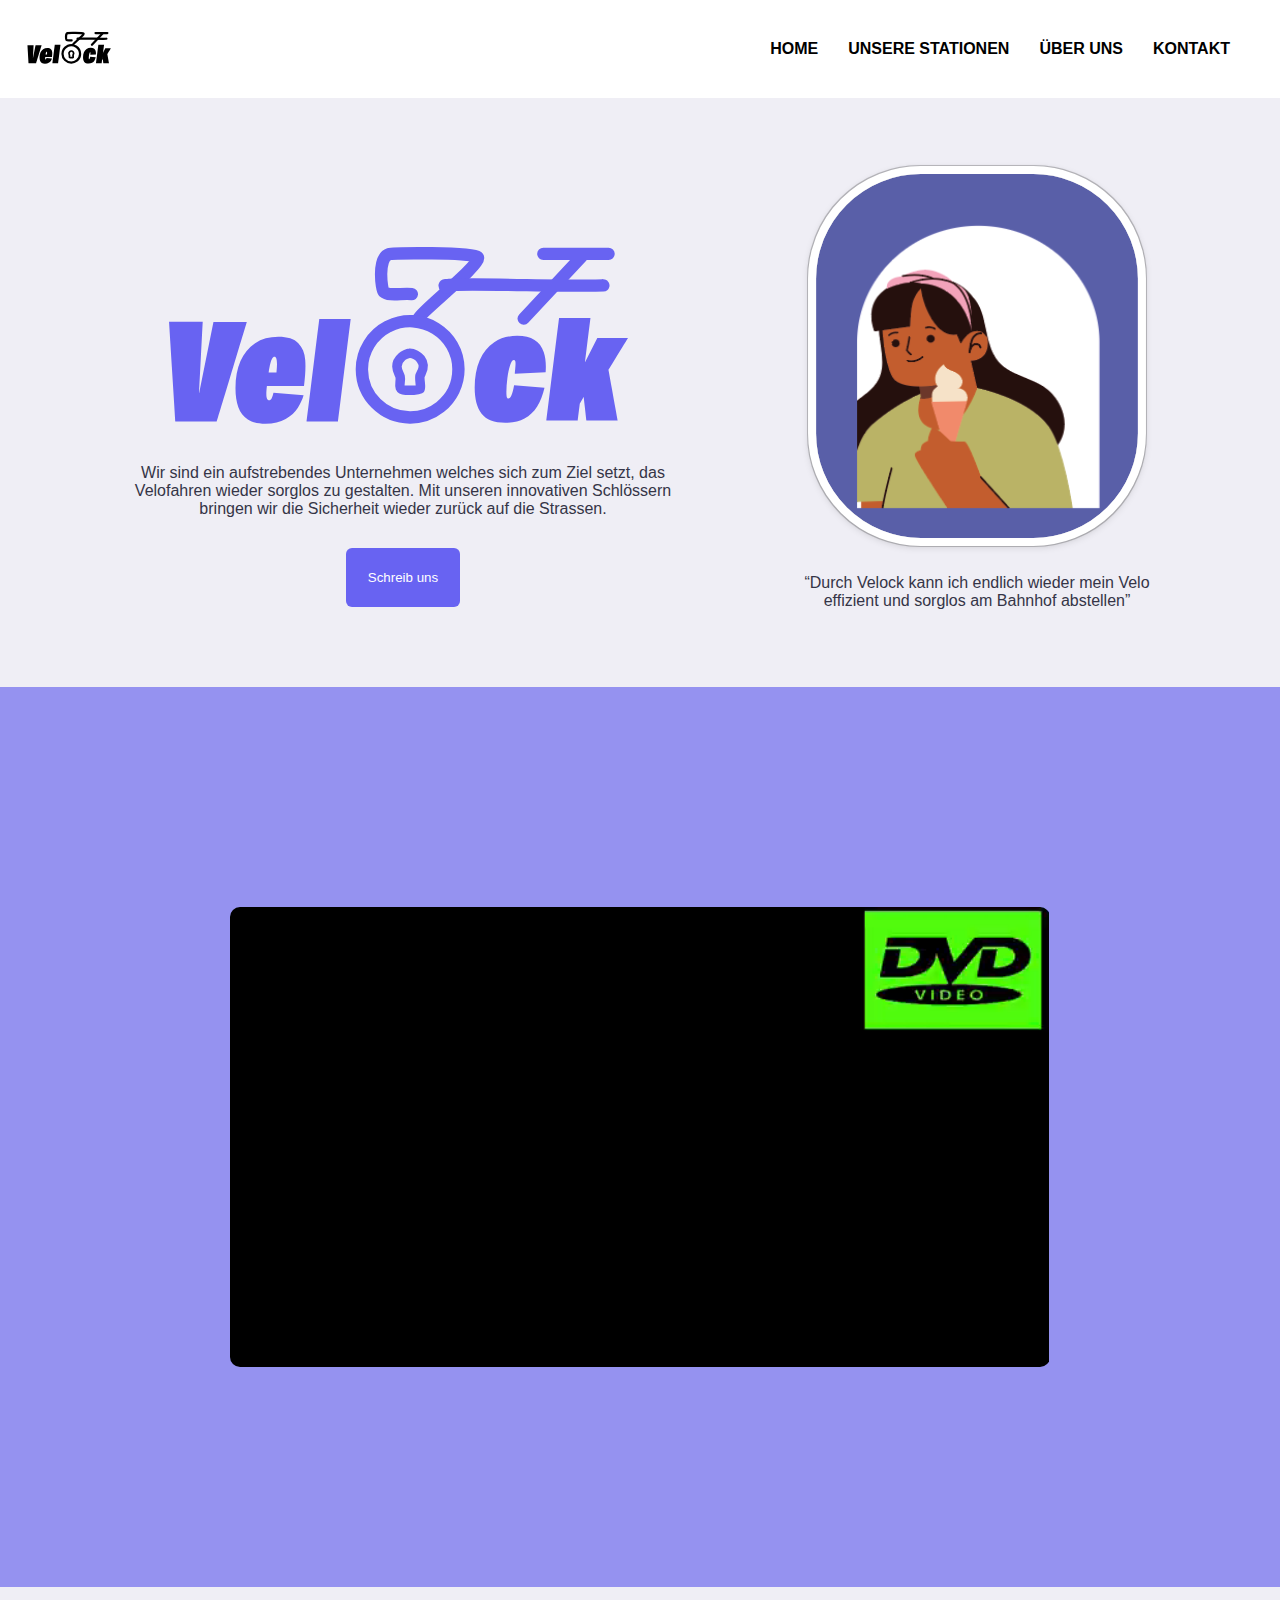
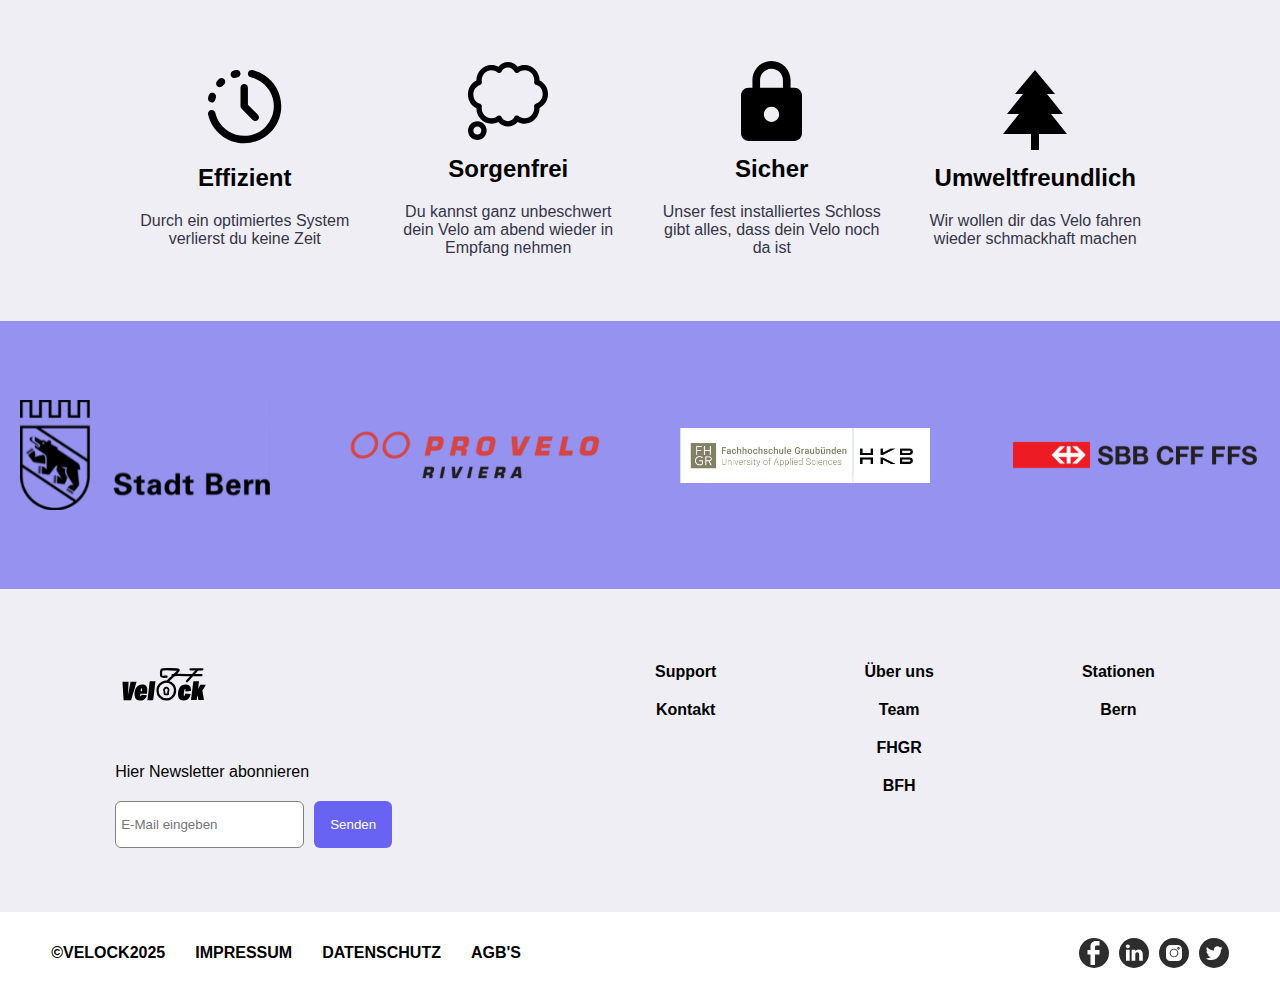
<file: index.html>
<!DOCTYPE html>
<html lang="de">
<head>
    <meta charset="UTF-8">
    <meta name="viewport" content="width=device-width, initial-scale=1.0">
    <title>Velock</title>
    <link rel="stylesheet" href="styles.css">
</head>

<body>
    <header>
        <nav class="nav_bar">
            <ul class="menu_gesamt">
                <li id="logo_nav">
                    <a href="index.html">
                        <img src="img/logo_Velock_black.svg" alt="Velock Logo in Schwarz">
                    </a>
                </li>
                <li class="nav_menu">
                    <a href="index.html">HOME</a>
                    <a href="stationen.html">UNSERE STATIONEN</a>
                    <a href="about_us.html">ÜBER UNS</a>
                    <a href="kontakt.html">KONTAKT</a>
                </li>
            </ul>
        </nav>
    </header>   

    <!-- Abschnitt Start mit Persona -->
    <main>
        <div class="start_links">
            <img src="img/logo Velock.svg" alt="Logo">
             <a> Wir sind ein aufstrebendes Unternehmen welches sich zum Ziel setzt, das Velofahren wieder sorglos zu gestalten. Mit unseren innovativen Schlössern bringen wir die Sicherheit wieder zurück auf die Strassen. </a>
            <a href="kontakt.html"><button >Schreib uns</button></a>
       </div>

        <div class="start_rechts">
            <img src="img/Persona.svg" alt="persona">
             <a> “Durch Velock kann ich endlich wieder mein Velo effizient und sorglos am Bahnhof abstellen”</a>
        </div>

      <!-- Abschnitt Video   -->
    </main>
    <article>
        <div class="video_container"> 
            <video autoplay loop muted>
                <source src="video/DVD.mp4" type="video/mp4">
                Ihr Browser unterstützt das Video-Tag nicht.
            </video>
        </div>
    </article>

    <!-- Abschnitt Core Values -->
    <section id="values">
        <div class="effizient">
            <img src="img/effizient.svg" alt="effizient">
            <h1>Effizient</h1>
            <a>Durch ein optimiertes System verlierst du keine Zeit</a>
        </div>
        <div class="sorgenfrei">
            <img src="img/sorglos.svg" alt="sorglos">
            <h1>Sorgenfrei</h1>
            <a>Du kannst ganz unbeschwert dein Velo am abend wieder in Empfang nehmen</a>
        </div>
        <div class="sicher">
            <img src="img/sicher.svg" alt="sicher">
            <h1>Sicher</h1>
            <a>Unser fest installiertes Schloss gibt alles, dass dein Velo noch da ist</a>
        </div>
        <div class="umweltfreundlich">
            <img src="img/umweltfreundlich.svg" alt="umweltfreundlich">
            <h1>Umweltfreundlich</h1>
            <a>Wir wollen dir das Velo fahren wieder schmackhaft machen</a>

        </div>
    </section>

    <!-- Abschnitt Partner -->
     <section id="partner">
        <div class="partner_img">
            <img src="img/Stadt Bern.svg" alt="Stadt Bern">
            <img src="img/Pro Velo Logo.svg" alt="ProVelo">
            <img src="img/logo_fhgr_hkb.webp" alt="FHGR und HKB">
            <img src="img/SBB.svg" alt="SBB">
        </div>
     </section>
</body>

         <!-- Footer Shortcuts -->
<footer>
    <div class="shortcuts">
        <div class="newsletter">
            <a>
                <img src="img/logo_Velock_black.svg" alt="Velock Logo in Schwarz" href="#">
            </a>
            <a>Hier Newsletter abonnieren</a>
            <form class="login_form">
                <input type="email" id="email" name="email" placeholder="E-Mail eingeben">
                 <br>
                <button type="submit">Senden</button>
            </form>

        </div>
<div class="supportüberunsstationen">
    <ul class="support_alles">
        <li class="support">
            <a href="#">Support</a>
            <ul>
                <li><a href="#">Kontakt</a></li>
            </ul>
        </li>
        <li class="überuns">
            <a href="#">Über uns</a>
            <ul>
                <li><a href="#">Team</a></li>
                <li><a href="#">FHGR</a></li>
                <li><a href="#">BFH</a></li>
            </ul>
        </li>
        <li class="stationen">
            <a href="#">Stationen</a>
            <ul>
                <li><a href="#">Bern</a></li>
            </ul>
        </li>
    </ul>
</div>
    
        
        <!-- Footer Ending -->
    </div>
        <nav class="ending">
            <ul class="menu_ending">
                <li class="nav_ending">
                    <a href="index.html">©VELOCK2025</a>
                    <a href="#">IMPRESSUM</a>
                    <a href="#">DATENSCHUTZ</a>
                    <a href="#">AGB'S</a>
                </li> 
                <li class="socialmedia">
                    <img src="socialmedia/Facebook.svg" alt="Facebook">
                    <img src="socialmedia/Linkedin.svg" alt="Linkedin">
                    <img src="socialmedia/Instagram.svg" alt="Instagram">
                    <img src="socialmedia/Twitter.svg" alt="Twitter">
                </li>
            </ul>

        </nav>
</footer>
</html>
</file>
<file: styles.css>
*{
    padding: 0px;
    margin: 0px;
    font-family: Arial, sans-serif; 
}

body{
    background-color: #EFEEF5;
    /* font-family: Arial, sans-serif; */
}

header{
    background-color: white;
}

.menu_gesamt{
    display: flex;
    justify-content: space-between;
    align-items: center;
    padding: 10px 20px;
    list-style: none;
}

#logo_nav img {
    width: 100px;
    height: auto;
}

.nav_menu{
    display: flex;
    gap: 30px;  
    margin: 30px;  
}

.nav_menu a{
    text-decoration: none;
    color: black;
    font-weight: bold;
    transition: 0.3s;
}

.nav_menu a:hover {
    color: #9592F0;
}
    

#logo_nav{
    width: 100px;
    height: 65px;
    justify-content: left;  
    /* border: 3px black solid; */
    
}

article{
    background-color: #9592F0;
}

.video_container {
    display: flex;
    justify-content: center;
    align-items: center;
    width: 100%; /* Container nimmt die gesamte Breite ein */
    height: 100vh; /* Nimmt die gesamte Höhe des Viewports ein */
    max-width: 80%;
    max-height: 60%;
    overflow: hidden; /* Entfernt überflüssigen Inhalt */
    margin: auto;
}

video {
    width: 80%; /* Passt das Video an den Container an */
    height: auto; /* Erhält das Seitenverhältnis */
    display: block;
    border-radius: 10px;
}

main {
    background-color: #EFEEF5;
    color: #353547;
    margin: 5% 10% 6% 10%;
    display: flex; /* Aktiviert Flexbox */
    justify-content: space-between; /* Platz zwischen den Spalten */
    align-items: center; /* Horizontale Bilder vertikal ausrichten */
    gap: 40px; /* Abstand zwischen den beiden Seiten */
}

.start_links, .start_rechts {
    display: flex;
    flex-direction: column; /* Inhalt bleibt untereinander */
    align-items: center; /* Zentriert den Inhalt innerhalb der Spalten */
    text-align: center; /* Zentriert Texte unter den Bildern */
    flex: 1; /* Gleiche Breite für beide Spalten */
}

.start_links img,
.start_rechts img {
    width: 550px; /* Gleiche Breite für beide Bilder */
    height: auto; /* Seitenverhältnis bleibt erhalten */
}

.start_rechts {
    align-items: flex-end; /* Inhalt rechtsbündig */
}

.start_rechts a{
   margin-top: 20px;
    width: 350px;
}


.start_links img{
    /* border: solid; */
    width: 550px;
}

.start_rechts img{
    width: 350px;
}

.start_links button{
    background-color: #6863F2;
    color: white;
    margin-top: 30px;
    padding: 20px;
    border-radius: 6px;
    border: 2px solid transparent;
    transition: 0.3s ease;
}

.start_links button:hover{
    cursor: pointer;
    color: #6863F2;
    background-color: #EFEEF5;
    border: 2px solid #6863F2
}

#values{
    display: flex;
    justify-content: space-between;
    align-items: center;
    justify-content: center;
    text-align: center;
    margin: 5% 10% 5% 10%;
    gap: 30px;
}

#values div {
    flex: 1; /* Alle Spalten nehmen gleich viel Platz ein */
}

#values img{
    width: 80px; /* Einheitliche Breite */
    height: 80px; /* Einheitliche Höhe */
    object-fit: contain; /* Behält das Seitenverhältnis des Bildes bei */
    padding: 10px;
}

#values h1 {
    font-size: 24px;
}

#values a{
    display: block;
    margin-top: 20px;
    color: #353547;
    /* border: solid 2px; */
}

#partner {
    background-color: #9592F0; /* Hintergrundfarbe */
    padding: 5%; /* Innenabstand für den Container */
}

.partner_img{
    display: flex;
    justify-content: center; /* Logos horizontal zentrieren */
    align-items: center; /* Logos vertikal zentrieren */
    gap: 60px;
}

.partner_img img {
    width: 250px; /* Einheitliche Breite */
    height: 120px; /* Einheitliche Höhe */
    object-fit: contain; /* Behält das Seitenverhältnis der Logos bei */
    margin: 10px; /* Abstand um jedes Bild */
}


.shortcuts{
    display: grid;
    grid-template-columns: 1fr 1fr;
    gap: 10px;
    margin: 5%;
    margin-left: 9%;
    margin-right: 9%;
}

.newsletter img{
    width: 100px;
    margin-bottom: 10%;

}

.login_form{
    display: flex;
    gap: 5px;
    margin-top: 20px;
}

.login_form button{
    background-color: #6863F2;
    color: white;
    padding: 15px;
    border-radius: 6px;
    border: 1px solid transparent;
    transition: 0.3s ease;
}

.login_form button:hover{
    cursor: pointer;
    color: #6863F2;
    background-color: #EFEEF5;
    border: 1px solid #6863F2
}

#email{
    border-radius: 6px;
    border-style: none;
    border: 1px solid;
    border-color: gray;
    padding: 5px;
}


.newsletter{
    display: flex;
    flex-direction: column;
    justify-content: center;
}


.supportüberunsstationen li{
    display: flex; 
    list-style: none;
    flex-direction: column;
}

.support_alles{
    display: flex;
    justify-content: space-between;
    
}

.support, .überuns, .stationen{
    align-items: center;
}

.support a, .überuns a, .stationen a{
    color: black;
    text-decoration: none;
    text-align: center;
    padding: 10px;
}

.support_alles li a {
    font-weight: bold;
}

 /* ending footer */
.ending{
    background-color: white;
}

.menu_ending{
    padding: 2%;
    display: flex;
    justify-content: space-between;
    text-align: center;
    list-style: none;
    align-items: center;
    margin: 0% 2% 0% 2%;
    
}

.nav_ending a{
    text-decoration: none;
    font-weight: bold;
    color: black;
    gap: 100px;

}

.nav_ending{
    display: flex;
    gap: 30px;
}


.socialmedia{
    justify-content: right;
    text-align: center;
    display: flex;
    gap: 10px;
}
</file>
